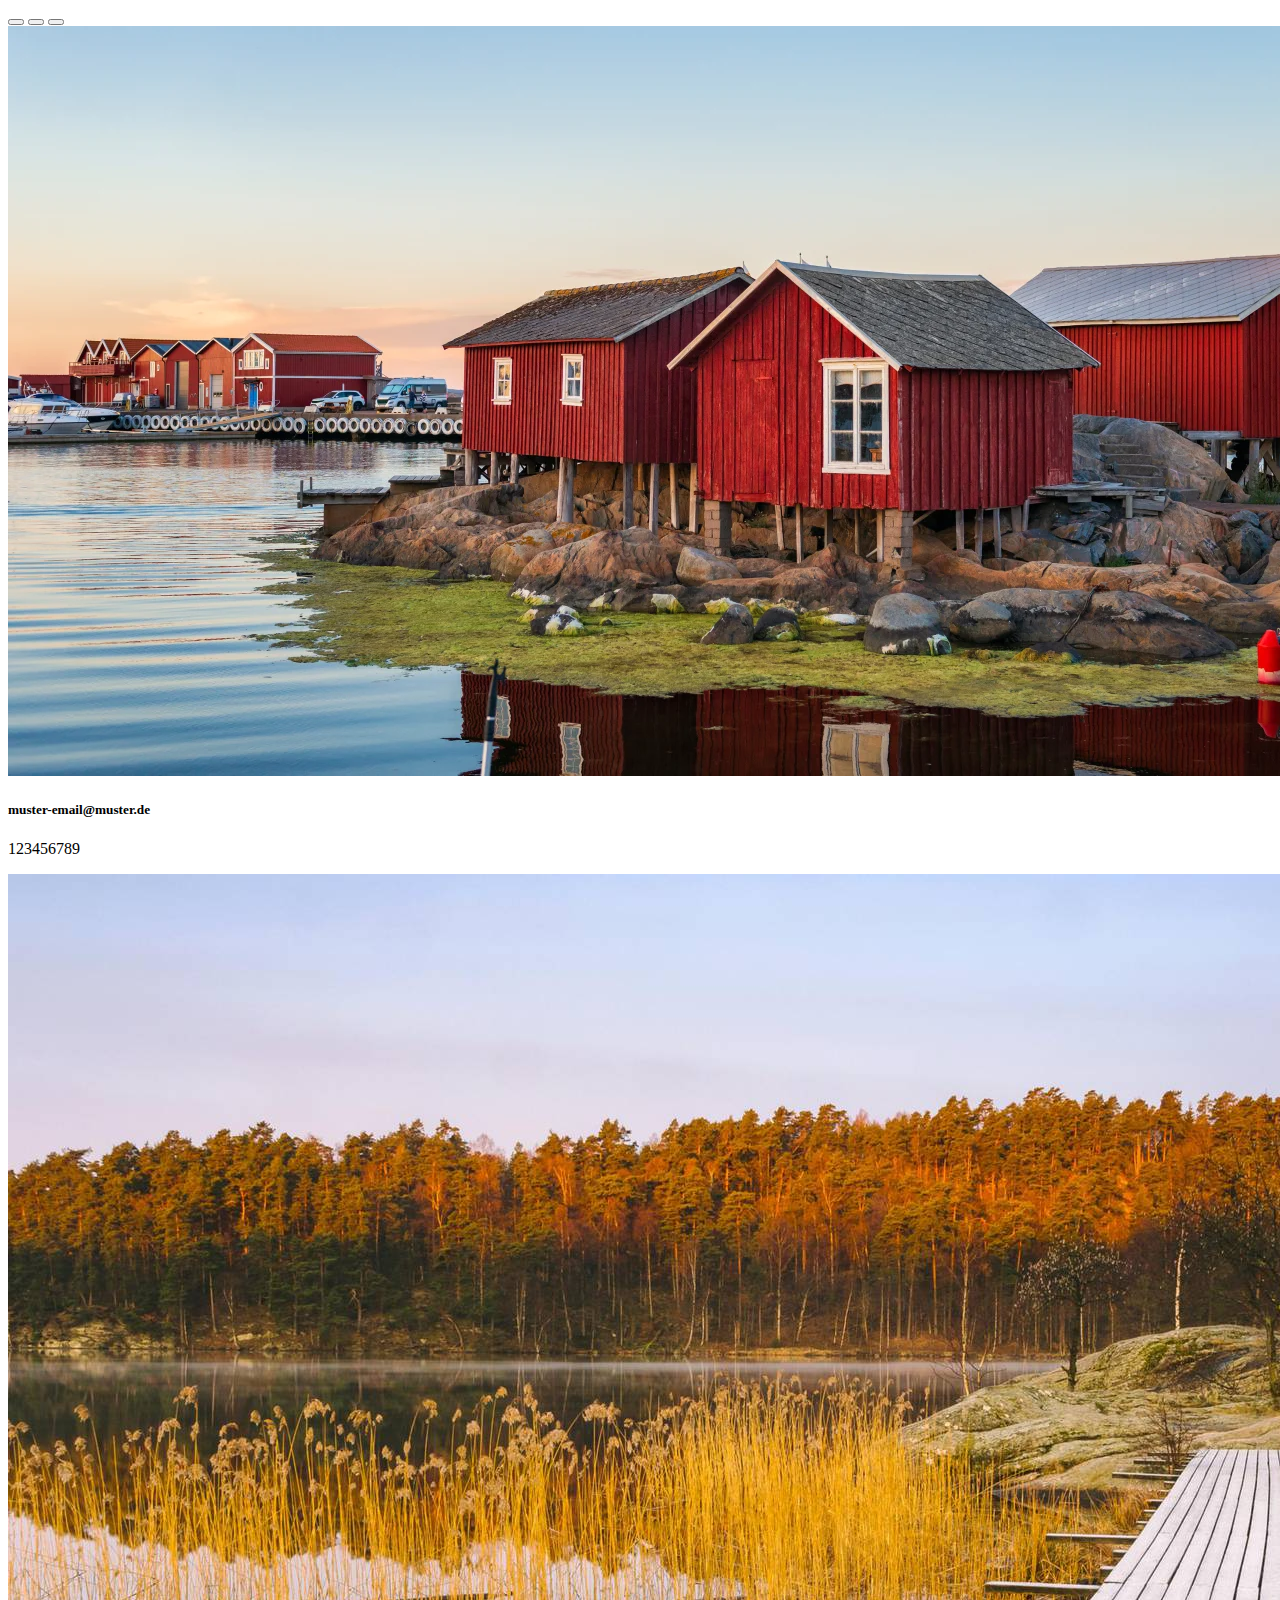
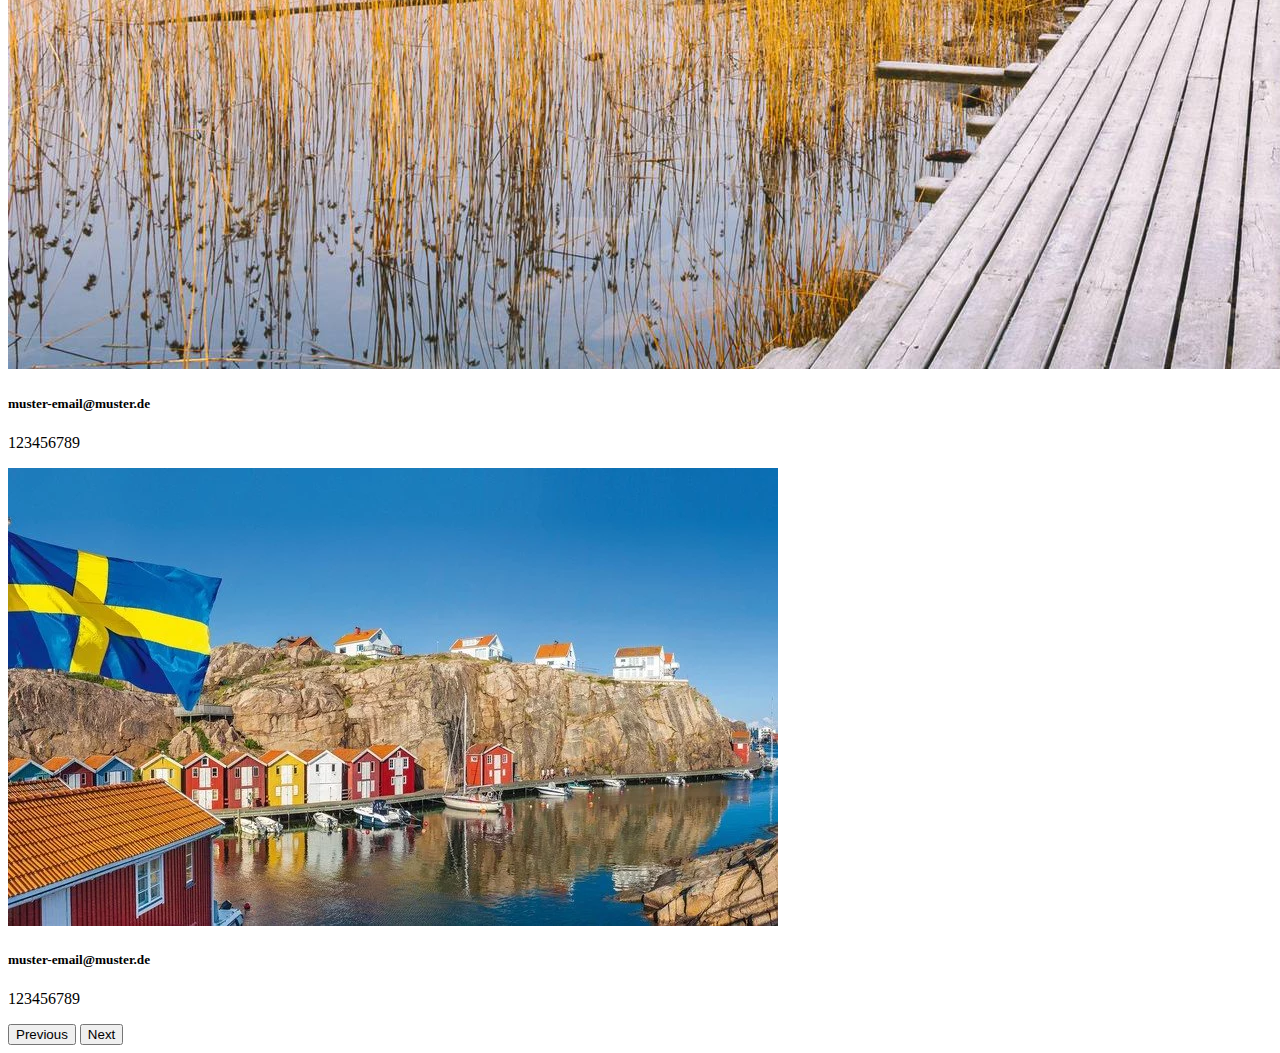
<file: Kontakt.html>
<!DOCTYPE html>
<html lang="en">
<head>
    <meta charset="UTF-8">
    <meta http-equiv="X-UA-Compatible" content="IE=edge">
    <meta name="viewport" content="width=device-width, initial-scale=1.0">
    <title>Kontakt</title>
    <link href="https://cdn.jsdelivr.net/npm/bootstrap@5.1.3/dist/css/bootstrap.min.css" rel="stylesheet" integrity="sha384-1BmE4kWBq78iYhFldvKuhfTAU6auU8tT94WrHftjDbrCEXSU1oBoqyl2QvZ6jIW3" crossorigin="anonymous">

</head>


<body>

  <div id="carouselExampleCaptions" class="carousel slide" data-bs-ride="carousel">
    <div class="carousel-indicators">
      <button type="button" data-bs-target="#carouselExampleCaptions" data-bs-slide-to="0" class="active" aria-current="true" aria-label="Slide 1"></button>
      <button type="button" data-bs-target="#carouselExampleCaptions" data-bs-slide-to="1" aria-label="Slide 2"></button>
      <button type="button" data-bs-target="#carouselExampleCaptions" data-bs-slide-to="2" aria-label="Slide 3"></button>
    </div>
    <div class="carousel-inner">
      <div class="carousel-item active">
        <img src="./kon1.webp" class="d-block w-100" alt="1">
        <div class="carousel-caption d-none d-md-block">
          <h5>muster-email@muster.de</h5>
          <p>123456789</p>
        </div>
      </div>
      <div class="carousel-item">
        <img src="./kon2.jpg" class="d-block w-100" alt="2">
        <div class="carousel-caption d-none d-md-block">
          <h5>muster-email@muster.de</h5>
          <p>123456789</p>
        </div>
      </div>
      <div class="carousel-item">
        <img src="./kon3.webp" class="d-block w-100" alt="3">
        <div class="carousel-caption d-none d-md-block">
          <h5>muster-email@muster.de</h5>
          <p>123456789</p>
        </div>
      </div>
    </div>
    <button class="carousel-control-prev" type="button" data-bs-target="#carouselExampleCaptions" data-bs-slide="prev">
      <span class="carousel-control-prev-icon" aria-hidden="true"></span>
      <span class="visually-hidden">Previous</span>
    </button>
    <button class="carousel-control-next" type="button" data-bs-target="#carouselExampleCaptions" data-bs-slide="next">
      <span class="carousel-control-next-icon" aria-hidden="true"></span>
      <span class="visually-hidden">Next</span>
    </button>
  </div>


    <script src="https://cdn.jsdelivr.net/npm/bootstrap@5.1.3/dist/js/bootstrap.bundle.min.js" integrity="sha384-ka7Sk0Gln4gmtz2MlQnikT1wXgYsOg+OMhuP+IlRH9sENBO0LRn5q+8nbTov4+1p" crossorigin="anonymous"></script>
</body>
</html>
</file>
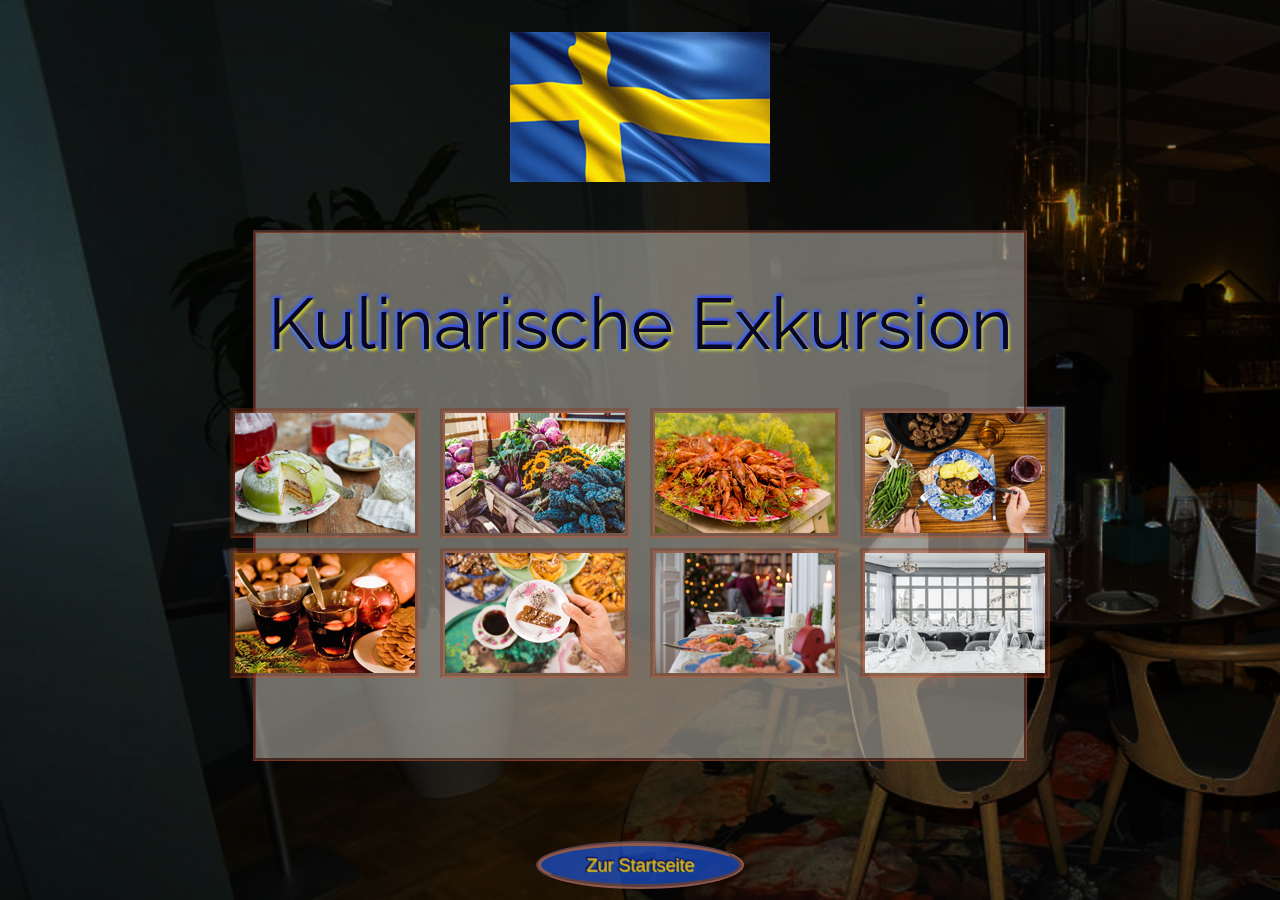
<file: sweden_genuss/index2.html>
<!DOCTYPE html>
<html lang="en-de">
<head>
    <meta charset="UTF-8">
    <meta http-equiv="X-UA-Compatible" content="IE=edge">
    <meta name="viewport" content="width=device-width, initial-scale=1.0">
    <title>Sweden &#10087 Gastro</title>
    <link rel="preconnect" href="https://fonts.googleapis.com">
<link rel="preconnect" href="https://fonts.gstatic.com" crossorigin>
<link href="https://fonts.googleapis.com/css2?family=Raleway:wght@300;700&display=swap" rel="stylesheet">
<link rel="stylesheet" href="style3.css">
<link rel="icon" href="img/sweden_fav.jpg">
</head>
<body>
    <div id="flagge-box">
    <img id="flagge" src="img/sweden_flagge_150x260.jpg" alt="flagge">
</div>
<div id="aussen-box">   
    <div class="kuli">
        <h1>Kulinarische Exkursion</h1>       
        <div class="kuli-pic"><img src="img/sweden-kuli-pic01.jpg" alt="kulinarisch01"></div>
        <div class="kuli-pic"><img src="img/sweden-kuli-pic02.jpg" alt="kulinarisch02"></div>
        <div class="kuli-pic"><img src="img/sweden-kuli-pic03.jpg" alt="kulinarisch03"></div>
        <div class="kuli-pic"><img src="img/sweden-kuli-pic04.jpg" alt="kulinarisch04"></div>
        <div class="kuli-pic"><img src="img/sweden-kuli-pic05.jpg" alt="kulinarisch05"></div>
        <div class="kuli-pic"><img src="img/sweden-kuli-pic06.jpg" alt="kulinarisch06"></div>
        <div class="kuli-pic"><img src="img/sweden-kuli-pic07.jpg" alt="kulinarisch07"></div>
        <div class="kuli-pic"><img src="img/sweden-kuli-pic08.jpg" alt="kulinarisch08"></div>
    </div>
    <button>Zur Startseite</button>
</div>
    
</body>
</html>
</file>
<file: sweden_genuss/style3.css>
*{
    margin: 0;
    padding: 0;
}
:root{
    font-family: 'Raleway', sans-serif;
}
body  {
    background-image: url("img/bg-img-gastro.jpg");
  }
#flagge-box{
    display: flex;
    justify-content: center;
    margin: 2rem;
    margin-bottom: 3rem;
    z-index: 2;
}
h1{
    font-size: 4.5rem;
    color: rgba(6, 2, 39, 0.979);   
    text-shadow:  2px 2px 3px #e4e00ed8,
    2px -2px 3px rgb(48, 68, 241),
    -2px 2px 2px royalblue,
    -2px -2px 3px royalblue
    ;
    font-weight:400;
    display: grid;
    grid-column: 1/5;
    justify-content: center;
    padding-bottom: 2rem;


}
.kuli{
    display: grid;
    grid-template-columns: auto auto;
    justify-content: center;
grid-row-gap: 10px;
background-color:rgba(226, 221, 210, 0.465);
margin-left: auto;
margin-right: auto;
border:3px rgba(134, 25, 6, 0.658) groove;
padding-bottom: 5rem;
padding-top: 3rem;
width: 60%;

}
.kuli-pic{
    margin-left: 10px;
    margin-right: 10px;
    border:5px groove rgba(218, 75, 32, 0.356);
    width:180px;
    height:120px;
}
.kuli-pic:hover{
    border:5px groove rgba(32, 51, 218, 0.616);
}
#aussen-box{
    margin: 0;
    padding: 0;
display: flex;
flex-direction: column;

}
button{
    width: 13rem;
    height: 3rem;
    border-radius: 50%;
    font-size: 18px;
    color: rgba(238, 255, 0, 0.623);
    background-color: rgba(30, 91, 235, 0.637);
margin-top: 5rem;
margin-left: auto;
margin-right: auto;
color: rgba(255, 174, 24, 0.623);   
    text-shadow:  1px 1px 1px #e4e00ed8,
    1px -1px 1px rgb(12, 23, 124),
    -1px 1px 1px rgb(4, 27, 94),
    -1px -1px 1px rgb(11, 19, 41);
    border:5px groove rgba(218, 106, 32, 0.616);
}
button:hover{
    width: 13rem;
    height: 3rem;
    border-radius: 50%;
    font-size: 18px;
    color: rgba(30, 91, 235, 0.637);
    background-color: rgba(83, 43, 5, 0.5);
margin-top: 5rem;
margin-left: auto;
margin-right: auto;
color: rgba(255, 232, 24, 0.541);   
    text-shadow:  1px 1px 1px #e4990ed8,
    1px -1px 1px rgb(12, 23, 124),
    -1px 1px 1px rgb(4, 27, 94),
    -1px -1px 1px rgb(11, 19, 41)
    ;
    border:5px groove rgba(218, 122, 32, 0.616);
}
</file>
